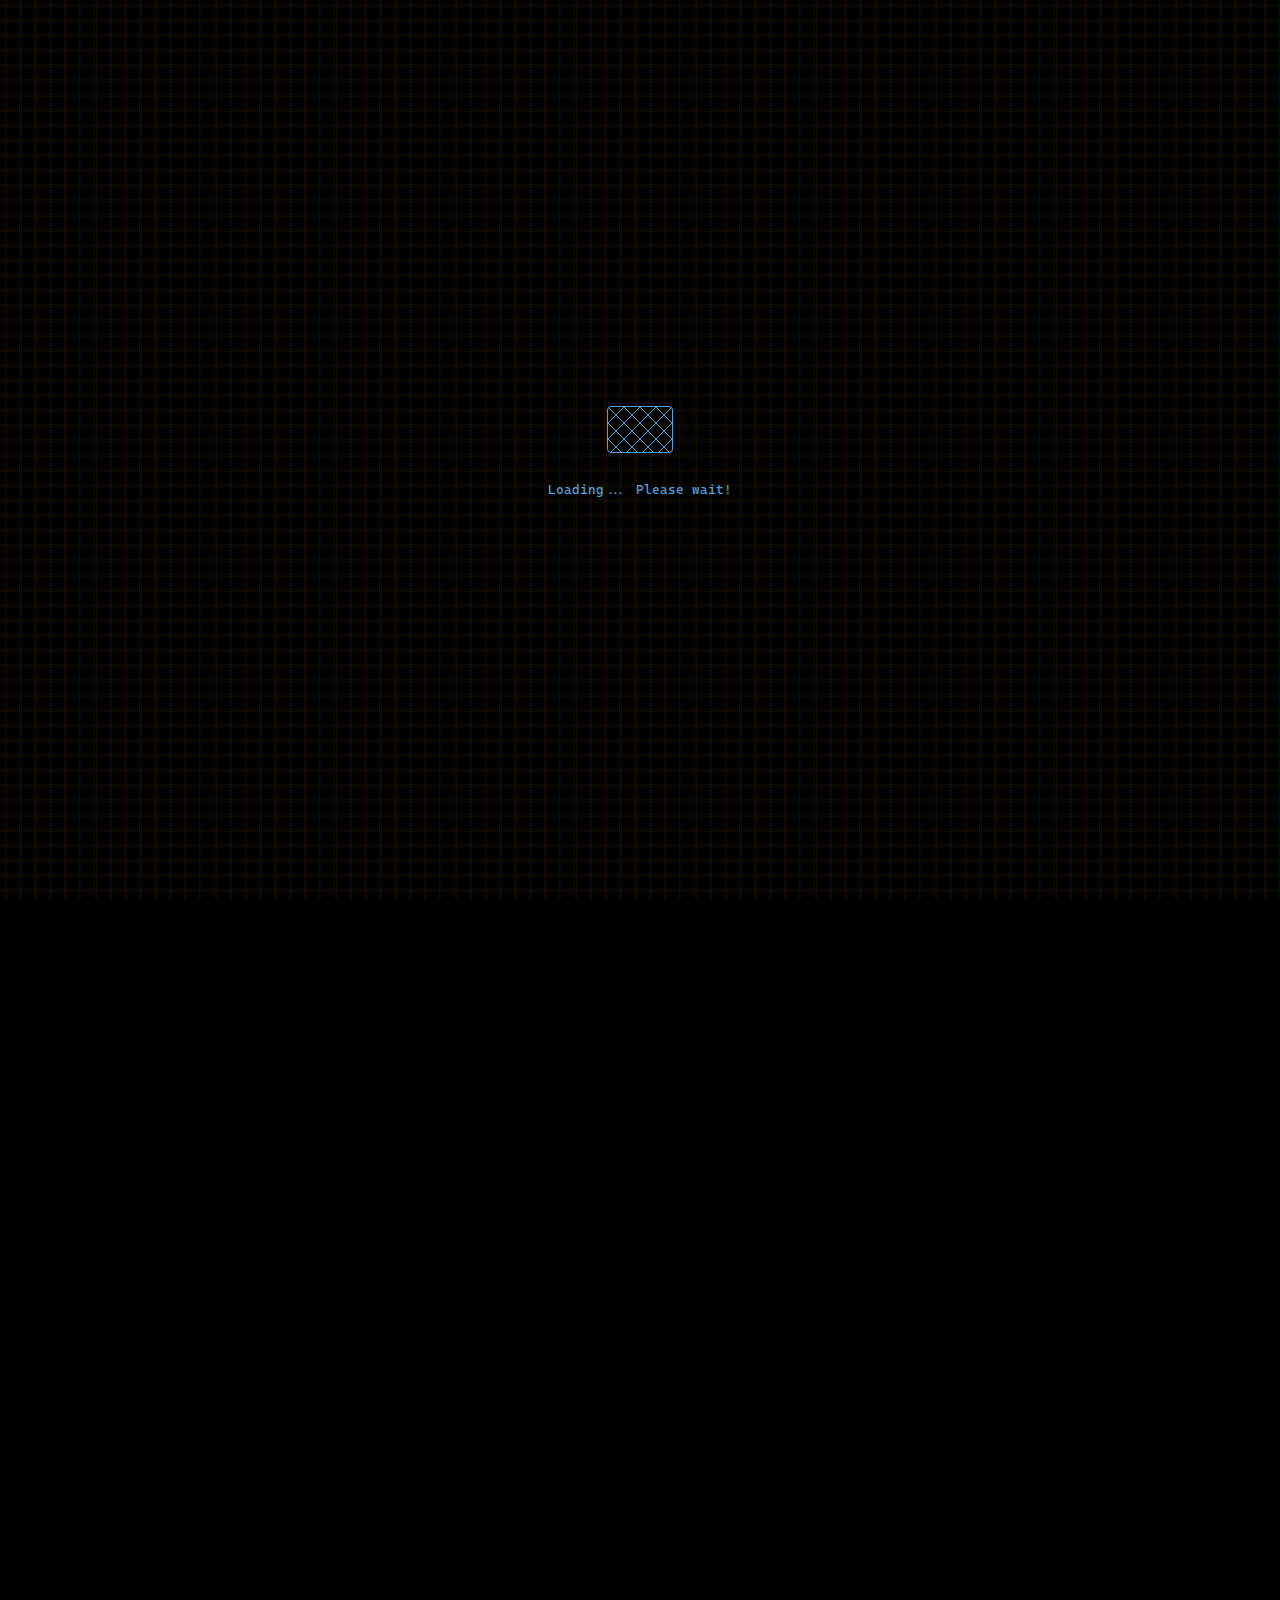
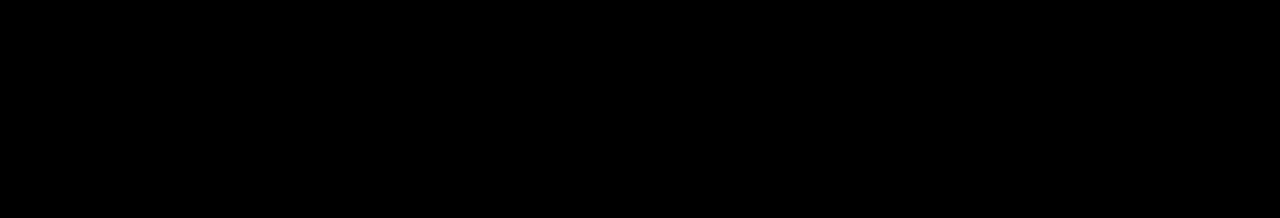
<file: Clicker/index.html>
<!DOCTYPE html>
<html>
<head>
    <meta charset="utf-8">
    <meta name="viewport" content="width=device-width, initial-scale=1">

    <!-- Local CSS files -->
    <link rel="stylesheet" href="./style/main.css">
    <link rel="stylesheet" href="./style/loader.css">
    <link rel="stylesheet" href="./style/coin.css">
    <link rel="stylesheet" href="./style/boost.css">

    <!-- Telegram WebApp initializing -->
    <script src="https://telegram.org/js/telegram-web-app.js"></script>

    <script>
        window.Telegram.WebApp.setHeaderColor("#000000")
        window.Telegram.WebApp.expand()    
    </script>

    <!-- PyScript CSS and Bootstrap -->
    <link rel="stylesheet" href="https://pyscript.net/releases/2024.6.1/core.css">
    <script type="module" src="https://pyscript.net/releases/2024.6.1/core.js"></script>
    
    <title>Kowshan Coin</title>
</head>
<body>
    <div class="loader-container" id="main_loader">
        <div class="loader" ></div>
        <p class="loader-text">Loading... Please wait!</p>
    </div>

   <center>
        <button class="coin-balance-button" id="coin_balance_button">
            <h2 class="coin-balance" style="color: #fda803;">$<span id="coin_balance" style="color: #ffffff;">0</span></h2>
        </button>
    </center>

    <img class="coin-button" src="./assets/pics/coin.png" mpy-click="add_balacne">


    <center>
        <button class="boost-button" mpy-click="upgrade_tap">
            Tap:<span id="tap_value">1</span>
            ($<span id="tap_money">1</span>)
        </button>
    </center>

    <script type="mpy" src="./script/main.py" config="./config.json"></script>
    <script type="mpy" src="./script/balance.py" config="./config.json"></script>
</body>
</html>
</file>
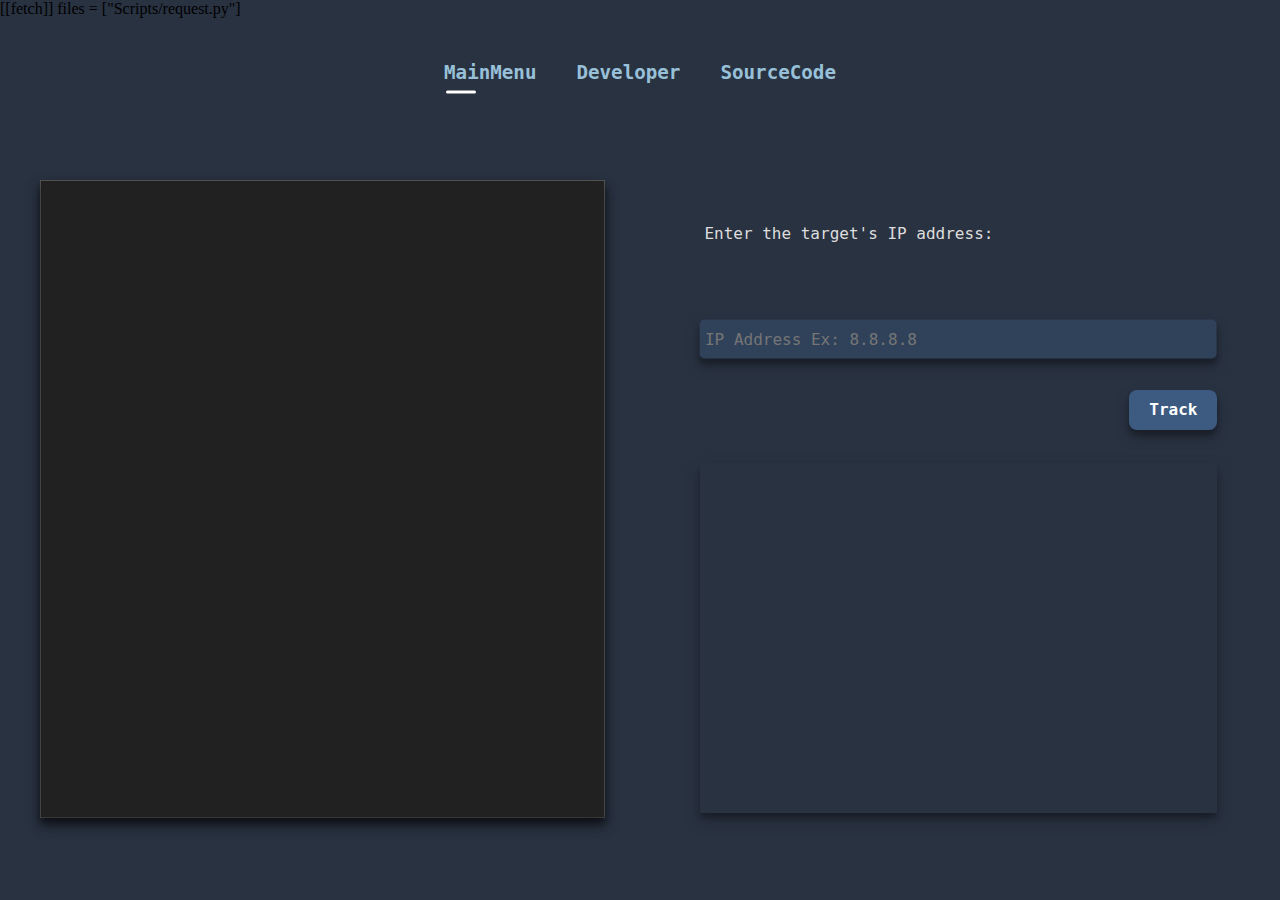
<file: IPLookup/index.html>
<!DOCTYPE html>
<html>
    <head>
        <meta charset="utf-8">
        <meta name="viewport" content="width=device-width, initial-scale=1.0">
        <link rel="stylesheet" type="text/css" href="style.css">
        <link rel="stylesheet" href="https://pyscript.net/latest/pyscript.css" />
        <script defer src="https://pyscript.net/latest/pyscript.js"></script>
        <link rel="icon" type="image/x-icon" href="Assets/favicon.ico">
        <!-- HTML Meta Tags -->
        <title>IP Lookup</title>
    </head>
    <body>
        <!-- Navigation menu -->
        <nav>
            <a href="https://kourva.github.io">MainMenu</a>
            <a href="https://t.me/Kourva", target="blank">Developer</a>
            <a href="https://github.com/Kourva/kourva.github.io", target="blank">SourceCode</a>
            <div class="animation start-home"></div>
            <div id="indicator"></div>
        </nav>
        <div class="box1" >
            <iframe class="map" id="location" width="700" height="440" src="https://maps.google.com/maps?q=40.7524,120.8352&hl=es;z=14&output=embed" frameborder="0" scrolling="no" marginheight="0" marginwidth="0"></iframe>
        </div>
        <div class="box2">
            <p class="input-hint">Enter the target's IP address:</p>
            <input class="addrs-input", type="text" id="addrs-input", placeholder="IP Address Ex: 8.8.8.8">
            <button py-click="main()", class="submit_button" id="lookup_button" >Track</button>
        <pre id="lookup_output", class="output-paragraph"></pre>
    </div>
    <!-- Python Packages -->
    <py-config>
        [[fetch]]
        files = ["Scripts/request.py"]
    </py-config>
    <!-- Python Scripts for RLE Compression -->
<py-script src="Scripts/iplookup.py"></py-script>
</body>
</html>
</file>
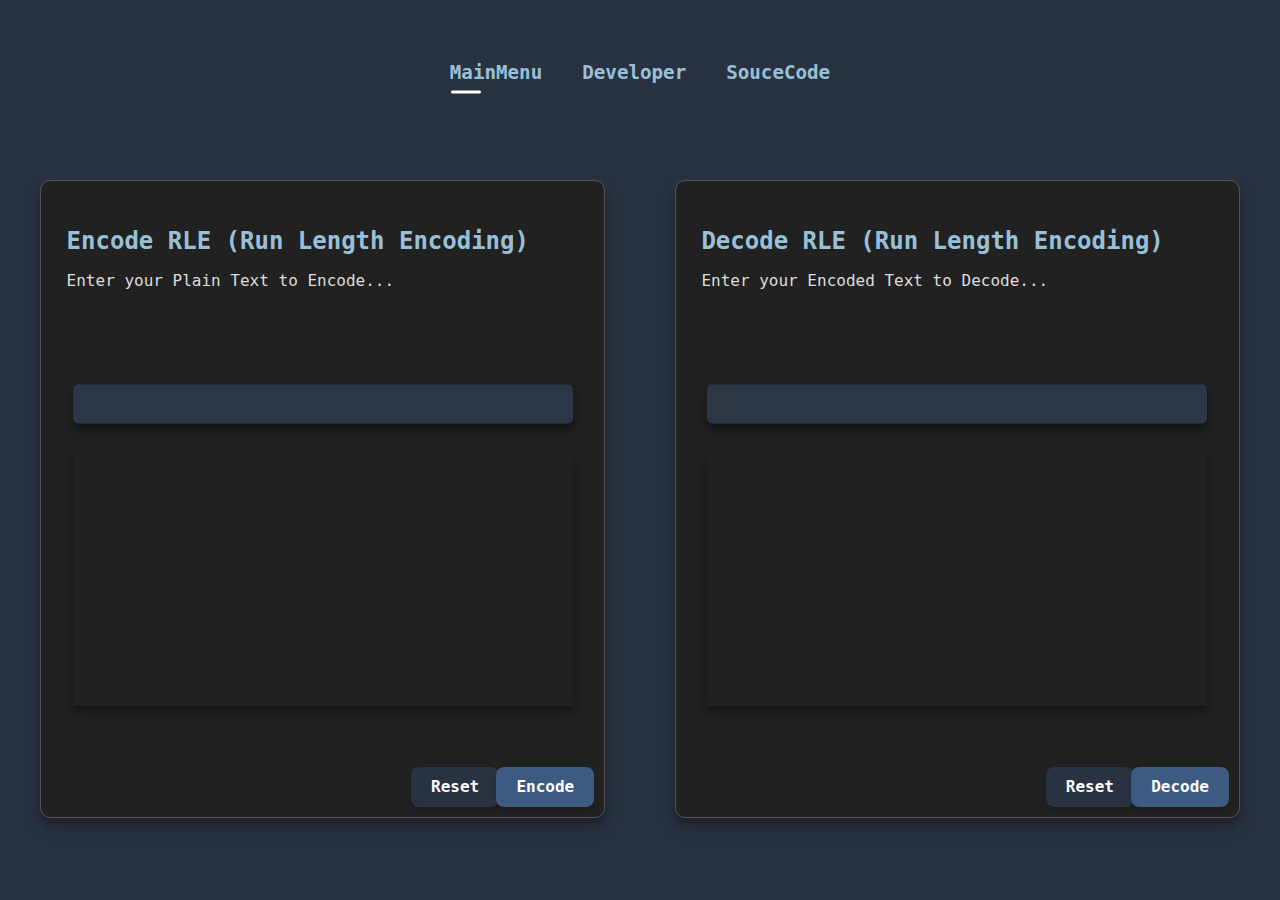
<file: RLE/index.html>
<!DOCTYPE html>
<html>
    <head>
        <meta charset="utf-8">
        <meta name="viewport" content="width=device-width, initial-scale=1.0">
        <link rel="stylesheet" type="text/css" href="style.css">
        <link rel="stylesheet" href="https://pyscript.net/latest/pyscript.css" />
        <script defer src="https://pyscript.net/latest/pyscript.js"></script>
        <link rel="icon" type="image/x-icon" href="Assets/favicon.ico">
        <!-- HTML Meta Tags -->
        <title>RLE Compression</title>
        <meta name="description" content="Our plaintext RLE compression tool makes compressing and decompressing text data simple with just one click. select 'encode', and the output will show the compressed version with space savings info and Vice Versa.">
        <!-- Google / Search Engine Tags -->
        <meta itemprop="name" content="RLE Compression">
        <meta itemprop="description" content="Our plaintext RLE compression tool makes compressing and decompressing text data simple with just one click. select 'encode', and the output will show the compressed version with space savings info and Vice Versa.">
        <meta itemprop="image" content="https://github-production-user-asset-6210df.s3.amazonaws.com/118578799/237872838-d2441e6d-6afb-4429-a154-0ffebc0d97d2.png">
        <!-- Facebook Meta Tags -->
        <meta property="og:url" content="https://kourva.github.io">
        <meta property="og:type" content="website">
        <meta property="og:title" content="RLE Compression">
        <meta property="og:description" content="Our plaintext RLE compression tool makes compressing and decompressing text data simple with just one click. select 'encode', and the output will show the compressed version with space savings info and Vice Versa.">
        <meta property="og:image" content="https://github-production-user-asset-6210df.s3.amazonaws.com/118578799/237872838-d2441e6d-6afb-4429-a154-0ffebc0d97d2.png">
        <!-- Twitter Meta Tags -->
        <meta name="twitter:card" content="summary_large_image">
        <meta name="twitter:title" content="RLE Compression">
        <meta name="twitter:description" content="Our plaintext RLE compression tool makes compressing and decompressing text data simple with just one click. select 'encode', and the output will show the compressed version with space savings info and Vice Versa.">
        <meta name="twitter:image" content="https://github-production-user-asset-6210df.s3.amazonaws.com/118578799/237872838-d2441e6d-6afb-4429-a154-0ffebc0d97d2.png">
        <meta name="keywords" content="RLE compression, data compression, lossless compression, run-length encoding, Kourva">
    </head>
    <body>
        <!-- Navigation menu -->
        <nav>
            <a href="https://kourva.github.io">MainMenu</a>
            <a href="https://instagram.com/realkourva", target="blank">Developer</a>
            <a href="https://github.com/Kourva/kourva.github.io", target="blank">SouceCode</a>
            <div id="indicator"></div>
        </nav>
        <!-- Decode box -->
        <div class="box1">
            <h2 class="box-header">Encode RLE (Run Length Encoding)</h2>
            <p class="box-hint">Enter your Plain Text to Encode...</p>
            <input class="box-input", id="encode_input">
            <pre id="encode_output", class="output-paragraph"></pre>
            <button py-click="en_reset()", class="reset_button", id="en_reset_button" >Reset</button>
            <button py-click="encode()", class="submit_button", id="encode_button" >Encode</button>
        </div>
        
        <!-- Encode box -->
        <div class="box2">
            <h2 class="box-header">Decode RLE (Run Length Encoding)</h2>
            <p class="box-hint">Enter your Encoded Text to Decode...</p>
            <input class="box-input", id="decode_input">
            <pre id="decode_output", class="output-paragraph"></pre>
            <button py-click="de_reset()", class="reset_button", id="de_reset_button" >Reset</button>
            <button py-click="decode()", class="submit_button" id="decode_button" >Decode</button>
        </div>
        <!-- Python Packages -->
    <py-config></py-config>
    <!-- Python Scripts for RLE Compression -->
<py-script src="Scripts/rle.py"></py-script>
</body>
</html>
</file>
<file: Clicker/style/main.css>
@font-face { 
    font-family: Hacker; 
    src: url("../assets/fonts/hacker.ttf");
} 

html, body {
    overflow: hidden;
    height: 100%;
    margin: 0;
}

body {
  background:linear-gradient(90deg, transparent 24%,#FDA80311 25%, #FDA80311 30%, transparent 31%, transparent 39%,#FDA80311 40%, #FDA80311 45%, transparent 45%) 0% 0% / 3em 3em,linear-gradient(180deg, transparent 24%,#FDA80311 25%, #FDA80311 30%, transparent 31%, transparent 39%,#FDA80311 40%, #FDA80311 45%, transparent 45%) 0% 0% / 3em 3em #000000;
opacity:0.9;
background-size: 15px 15px;
}



* { 
    outline: none; 
}
</file>
<file: Clicker/style/loader.css>
.loader-container {
  display: flex;
  flex-direction: column;
    align-items: center;
    justify-content: center;
    height: 100%;
}

.loader {
  clear: both;
  width: 5%;
  height: 5%;
  margin: 1rem auto;
  border: 0.0625rem #5eb5f7 solid;
  border-radius: 0.25rem;
  position: relative;
  background: 
        linear-gradient(45deg, transparent 49%, #5eb5f7 50%, #5eb5f7 50%, transparent 51%, transparent),
        linear-gradient(-45deg, transparent 49%, #5eb5f7 50%, #5eb5f7 50%, transparent 51%, transparent);
  background-size: 1rem 1rem;
  background-position: 0% 0%;
  -webkit-animation: spTexture 1s infinite linear;
  animation: spTexture 1s infinite linear;
}

@keyframes spTexture {
  from {
    background-position: 0 0;
  }

  to {
    background-position: -1rem 0;
  }
}


.loader-text {
  font-family: Hacker;
  font-size: 0.8rem;
  color: #5eb5f7;
}
</file>
<file: Clicker/style/coin.css>
.coin-button {
    display: block;
    margin-top: 40%;
    margin-left: auto;
    margin-right: auto;
    background-size: cover;
    border: None;
    border-radius: 50%;
    width: 220px;
    height: 220px;
    transition: all 0.1s;
    user-select:none;
    text-align: center;
    text-decoration: none;
    box-shadow: inset 0 0 10px #fda80377, 0 0 9px 3px #fda80344;
}

.coin-button:active {
    transform: scale(0.98);
}

.coin-balance {
    font-family: Hacker;
    color: white;
    size: 1.5rem;  
}

.coin-balance-button {
  --yellow: #fda803;
  font-size: 15px;
  padding: 0.7em 2.7em;
  margin-top: 30px;
  width: 70%;
  height: 80px;
  letter-spacing: 0.06em;
  position: relative;
  font-family: inherit;
  border-radius: 2.6em;
  overflow: hidden;
  transition: all 0.3s;
  line-height: 1.4em;
  border: 2px solid var(--yellow);
  background: linear-gradient(to right, #fda80333 1%, transparent 40%,transparent 60% , #fda80333 100%);
  color: var(--yellow);
  box-shadow: inset 0 0 10px #fda80311, 0 0 9px 3px #fda80333;
}
</file>
<file: Clicker/style/boost.css>
.boost-button {
  width: 80%;
  position: relative;
  height: 2em;
  border: 2px ridge #fda803;
  outline: none;
  background-color: transparent;
  color: white;
  transition: 1s;
  border-radius: 0.3em;
  font-size: 16px;
  font-weight: bold;
  cursor: pointer;
  margin-top: 40px;
}

.boost-button::after {
  content: "";
  position: absolute;
  top: -10px;
  left: 3%;
  width: 95%;
  height: 40%;
  transition: 0.5s;
  transform-origin: center;
}

.boost-button::before {
  content: "";
  transform-origin: center;
  position: absolute;
  top: 80%;
  left: 3%;
  width: 95%;
  height: 40%;
  transition: 0.5s;
}

.boost-button:hover::before, .boost-button:hover::after {
  transform: scale(0)
}

.boost-button:hover {
  box-shadow: inset 0px 0px 25px #fda803;
}
</file>
<file: IPLookup/style.css>
@media only screen and (max-width:767px) {
    html, body {
        height: 100%;
        ont-family: monospace;
    }

    body {
        margin: 0;
        background-color: #293241;
        overflow: hidden;
    }

    nav {
        position: relative;
        width: 100%;
        height: 50px;
        background-color: #293241;
        border-radius: 0px;
        font-size: 0;
    }

    nav a {
        line-height: 50px;
        height: 100%;
        font-size: 14px;
        display: inline-block;
        position: relative;
        z-index: 1;
        text-decoration: none;
        text-transform: uppercase;
        text-align: center;
        color: white;
        cursor: pointer;
        box-shadow: 0 4px 6px -1px rgba(0, 0, 0, 0.1), 0 2px 4px -1px rgba(0, 0, 0, 0.06);
    }

    nav .animation {
        position: absolute;
        height: 100%;
        top: 0;
        z-index: 0;
        transition: all .5s ease 0s;
        border-top-left-radius: 0;
        border-top-right-radius: 0;
        border-bottom-left-radius: 8px;
        border-bottom-right-radius: 8px;
        box-shadow: 0 4px 6px -1px rgba(0, 0, 0, 0.5), 0 2px 4px -1px rgba(0, 0, 0, 0.06);
    }

    a:nth-child(1) {
        width: 33.3%;
    }

    a:nth-child(2) {
        width: 33.3%;
    }

    a:nth-child(3) {
        width: 33.3%;
    }

    nav .start-home, a:nth-child(1):hover~.animation {
        width: 33.3%;
        left: 0;
        background-color: #3d5a80;
    }

    nav .start-about, a:nth-child(2):hover~.animation {
        width: 33.3%;
        left: 33.3%;
        background-color: #3d5a80;
    }

    nav .start-blog, a:nth-child(3):hover~.animation {
        width: 33.3%;
        left: 66.6%;
        background-color: #3d5a80;
    }

    .box1 {
        position: relative;
        width: 90%;
        height: 40%;
        background-color: #212121;
        top: 10%;
        left: 0;
        right: 0;
        margin: 5%;
        position: absolute;
        border: solid;
        border-width: 1.5px;
        border-color: #555555;
        box-shadow: rgba(0, 0, 0, 0.25) 0px 7px 14px, rgba(0, 0, 0, 0.22) 0px 7px 7px;
    }

    .box1:hover {
        border_color: #ffffff;
        border-radius: 15px;
    }

    .box2 {
        position: relative;
        width: 90%;
        height: 43%;
        background-color: #21212100;
        top: 50%;
        left: 0;
        right: 0;
        margin: 5%;
        position: absolute;
        border-radius: 10px;
    }

    .input-hint {
        color: #ffffff;
        font-size: 15px;
        margin-bottom: 10px;
        margin-left: 10px;
        position: relative;
        font-family: monospace;
    }

    .addrs-input {
        display: block;
        text-align: left;
        vertical-align: top;
        color: white;
        font-family: monospace;
        font-size: 16px;
        background-color: #3d5a8066;
        border: none;
        outline: none;
        padding: 2px;
        border-radius: 5px;
        position: absolute;
        top: 25%;
        left: 50%;
        transform: translate(-50%, -50%);
        width: 90%;
        height: 35px;
        padding-right: 5px;
        padding-left: 5px;
        box-shadow: rgba(0, 0, 0, 0.25) 0px 7px 14px, rgba(0, 0, 0, 0.22) 0px 5px 5px;
    }

    .submit_button {
        align-items: center;
        background: #3d5a80;
        border: 0 solid #aaaaaa;
        box-shadow: rgba(0, 0, 0, 0.25) 0px 7px 14px, rgba(0, 0, 0, 0.22) 0px 5px 5px;
        box-sizing: border-box;
        color: #ffffff;
        display: inline-flex;
        font-family: monospace;
        font-size: 1rem;
        font-weight: 700;
        height: 20px;
        justify-content: center;
        line-height: 24px;
        overflow-wrap: break-word;
        padding: 20px;
        position: absolute;
        top: 33%;
        right: 4%;
        text-decoration: none;
        width: auto;
        border-radius: 8px;
        cursor: pointer;
        user-select: none;
        -webkit-user-select: none;
        touch-action: manipulation;
        outline: None;
    }

    .submit_button:hover {
        box-shadow: rgba(0, 0, 0, 0.25) 0px 7px 14px, rgba(0, 0, 0, 0.22) 0px 5px 5px;
        background-image: linear-gradient(to bottom, #3d5a80, #293241);
        animation: storm 0.7s ease-in-out both;
    }

    @keyframes storm {
        0% {
            transform: translate3d(0, 0, 0) translateZ(0);
        }

        25% {
            transform: translate3d(2px, 0, 0) translateZ(0);
        }

        50% {
            transform: translate3d(-1.5px, 0, 0) translateZ(0);
        }

        75% {
            transform: translate3d(2px, 0, 0) translateZ(0);
        }

        100% {
            transform: translate3d(0, 0, 0) translateZ(0);
        }

    }

    .output-paragraph {
        color: #98c1d9;
        box-shadow: rgba(0, 0, 0, 0.25) 0px 7px 14px, rgba(0, 0, 0, 0.22) 0px 5px 5px;
        max-height: 55%;
        overflow: auto;
        position: absolute;
        top: 70%;
        left: 50%;
        transform: translate(-50%, -50%);
        width: 90%;
        height: 55%;
        padding-right: 5px;
        padding-left: 5px;
        font-family: monospace;
    }

    .map {
        max-height: 100%;
        overflow: auto;
        position: absolute;
        top: 50%;
        left: 50%;
        transform: translate(-50%, -50%);
        width: 100%;
        height: 100%;
        border-radius: 2px;
        font-family: monospace;
        box-shadow: rgba(0, 0, 0, 0.25) 0px 7px 14px, rgba(0, 0, 0, 0.22) 0px 5px 5px;
    }

}

@media (min-width:768px) {
    html, body {
        height: 100%;
        ont-family: monospace;
    }

    body {
        margin: 0;
        background-color: #293241;
        overflow: hidden;
    }

    nav {
        position: absolute;
        top: 8%;
        right: 0;
        left: 0;
        width: 30%;
        display: table;
        margin: 0 auto;
        transform: translateY(-50%);
    }

    nav a {
        position: relative;
        width: 33.333%;
        display: table-cell;
        text-align: center;
        color: #98c1d9;
        text-decoration: none;
        font-family: monospace;
        font-weight: bold;
        font-size: 1.2rem;
        padding: 10px 20px;
        transition: 0.2s ease color;
    }

    nav a:before, nav a:after {
        content: "";
        position: absolute;
        border-radius: 50%;
        transform: scale(0);
        transition: 0.2s ease transform;
    }

    nav a:before {
        top: 0;
        left: 10px;
        width: 6px;
        height: 6px;
    }

    nav a:after {
        top: 5px;
        left: 18px;
        width: 4px;
        height: 4px;
    }

    nav a:nth-child(1):before {
        background-color: white;
    }

    nav a:nth-child(1):after {
        background-color: gray;
    }

    nav a:nth-child(2):before {
        background-color: white;
    }

    nav a:nth-child(2):after {
        background-color: gray;
    }

    nav a:nth-child(3):before {
        background-color: white;
    }

    nav a:nth-child(3):after {
        background-color: gray;
    }

    #indicator {
        position: absolute;
        left: 5%;
        bottom: 0;
        width: 30px;
        height: 3px;
        background-color: #fff;
        border-radius: 5px;
        transition: 0.2s ease left;
    }

    nav a:hover {
        color: #e0fbfc;
    }

    nav a:hover:before, nav a:hover:after {
        transform: scale(1);
    }

    nav a:nth-child(1):hover ~ #indicator {
        background: linear-gradient(130deg, white, gray);
    }

    nav a:nth-child(2):hover ~ #indicator {
        left: 34%;
        background: linear-gradient(130deg, white, gray);
    }

    nav a:nth-child(3):hover ~ #indicator {
        left: 70%;
        background: linear-gradient(130deg, white, gray);
    }

    .box1 {
        position: relative;
        width: 40%;
        height: 65%;
        background-color: #212121;
        padding: 2%;
        top: 20%;
        left: 0;
        right: 0;
        margin-left: 40px;
        position: absolute;
        border: solid;
        border-width: 1.5px;
        border-color: #555555;
        box-shadow: rgba(0, 0, 0, 0.25) 0px 7px 14px, rgba(0, 0, 0, 0.22) 0px 7px 7px;
    }

    .box1:hover {
        border_color: #ffffff;
        border-radius: 15px;
    }

    .box2 {
        position: relative;
        width: 40%;
        height: 65%;
        background-color: #21212100;
        padding: 2%;
        top: 20%;
        right: 0;
        margin-right: 40px;
        position: absolute;
        border-radius: 10px;
    }

    .input-hint {
        color: #dddddd;
        font-size: 16px;
        margin-bottom: 10px;
        position: relative;
        font-family: monospace;
        width: 100%;
        padding: 2px;
        top: 0;
        left: 0;
        right: 0;
    }

    .addrs-input {
        display: block;
        text-align: left;
        vertical-align: top;
        color: white;
        font-family: monospace;
        font-size: 16px;
        background-color: #3d5a8066;
        border: none;
        outline: none;
        padding: 2px;
        border-radius: 5px;
        position: absolute;
        top: 25%;
        left: 50%;
        transform: translate(-50%, -50%);
        width: 90%;
        height: 35px;
        padding-right: 5px;
        padding-left: 5px;
        box-shadow: rgba(0, 0, 0, 0.25) 0px 7px 14px, rgba(0, 0, 0, 0.22) 0px 5px 5px;
    }

    .submit_button {
        align-items: center;
        background: #3d5a80;
        border: 0 solid #aaaaaa;
        box-shadow: rgba(0, 0, 0, 0.25) 0px 7px 14px, rgba(0, 0, 0, 0.22) 0px 5px 5px;
        box-sizing: border-box;
        color: #ffffff;
        display: inline-flex;
        font-family: monospace;
        font-size: 1rem;
        font-weight: 700;
        height: 20px;
        justify-content: center;
        line-height: 24px;
        overflow-wrap: break-word;
        padding: 20px;
        position: absolute;
        top: 33%;
        right: 4%;
        text-decoration: none;
        width: auto;
        border-radius: 8px;
        cursor: pointer;
        user-select: none;
        -webkit-user-select: none;
        touch-action: manipulation;
        outline: None;
    }

    .submit_button:hover {
        box-shadow: rgba(0, 0, 0, 0.25) 0px 7px 14px, rgba(0, 0, 0, 0.22) 0px 5px 5px;
        background-image: linear-gradient(to bottom, #3d5a80, #293241);
        animation: storm 0.7s ease-in-out both;
    }

    @keyframes storm {
        0% {
            transform: translate3d(0, 0, 0) translateZ(0);
        }

        25% {
            transform: translate3d(2px, 0, 0) translateZ(0);
        }

        50% {
            transform: translate3d(-1.5px, 0, 0) translateZ(0);
        }

        75% {
            transform: translate3d(2px, 0, 0) translateZ(0);
        }

        100% {
            transform: translate3d(0, 0, 0) translateZ(0);
        }

    }

    .output-paragraph {
        color: #98c1d9;
        box-shadow: rgba(0, 0, 0, 0.25) 0px 7px 14px, rgba(0, 0, 0, 0.22) 0px 5px 5px;
        max-height: 55%;
        overflow: auto;
        position: absolute;
        top: 70%;
        left: 50%;
        transform: translate(-50%, -50%);
        width: 90%;
        height: 55%;
        padding-right: 5px;
        padding-left: 5px;
        font-family: monospace;
    }

    .map {
        max-height: 100%;
        overflow: auto;
        position: absolute;
        top: 50%;
        left: 50%;
        transform: translate(-50%, -50%);
        width: 100%;
        height: 100%;
        border-radius: 2px;
        font-family: monospace;
        box-shadow: rgba(0, 0, 0, 0.25) 0px 7px 14px, rgba(0, 0, 0, 0.22) 0px 5px 5px;
    }

}
</file>
<file: RLE/style.css>
@media only screen and (max-width:767px) {
    html, body {
        height: 100%;
        ont-family: monospace;
        font-family: monospace;
    }

    body {
        margin: 0;
        background-color: #293241;
        overflow: hidden;
    }

    nav {
        position: relative;
        width: 100%;
        height: 50px;
        background-color: #293241;
        border-radius: 0px;
        font-size: 0;
    }

    nav a {
        line-height: 50px;
        height: 100%;
        font-size: 14px;
        display: inline-block;
        position: relative;
        z-index: 1;
        text-decoration: none;
        text-transform: uppercase;
        text-align: center;
        color: white;
        cursor: pointer;
        box-shadow: 0 4px 6px -1px rgba(0, 0, 0, 0.1), 0 2px 4px -1px rgba(0, 0, 0, 0.06);
    }

    nav .animation {
        position: absolute;
        height: 100%;
        top: 0;
        z-index: 0;
        transition: all .5s ease 0s;
        border-top-left-radius: 0;
        border-top-right-radius: 0;
        border-bottom-left-radius: 8px;
        border-bottom-right-radius: 8px;
        box-shadow: 0 4px 6px -1px rgba(0, 0, 0, 0.5), 0 2px 4px -1px rgba(0, 0, 0, 0.06);
    }

    a:nth-child(1) {
        width: 33.3%;
    }

    a:nth-child(2) {
        width: 33.3%;
    }

    a:nth-child(3) {
        width: 33.3%;
    }

    nav .start-home, a:nth-child(1):hover~.animation {
        width: 33.3%;
        left: 0;
        background-color: #3d5a80;
    }

    nav .start-about, a:nth-child(2):hover~.animation {
        width: 33.3%;
        left: 33.3%;
        background-color: #3d5a80;
    }

    nav .start-blog, a:nth-child(3):hover~.animation {
        width: 33.3%;
        left: 66.6%;
        background-color: #3d5a80;
    }

    .box1 {
        position: relative;
        width: 90%;
        height: 40%;
        background-color: #212121;
        top: 10%;
        left: 0;
        right: 0;
        margin: 5%;
        position: absolute;
        border-radius: 10px;
        border: solid;
        border-width: 1.5px;
        border-color: #555555;
        box-shadow: rgba(0, 0, 0, 0.19) 0px 10px 20px, rgba(0, 0, 0, 0.23) 0px 6px 6px;
    }

    .box1:hover {
        border_color: #ffffff;
        border-radius: 15px;
    }

    .box2 {
        position: relative;
        width: 90%;
        height: 40%;
        background-color: #212121;
        top: 55%;
        right: 0;
        margin: 5%;
        position: absolute;
        border-radius: 10px;
        border: solid;
        border-width: 1.5px;
        border-color: #555555;
        box-shadow: rgba(0, 0, 0, 0.19) 0px 10px 20px, rgba(0, 0, 0, 0.23) 0px 6px 6px;
    }

    .box2:hover {
        border_color: #ffffff;
        border-radius: 15px;
    }

    .box-header {
        color: #98c1d9;
        font-size: 15px;
        margin-bottom: 10px;
        margin-left: 20px;
        position: relative;
        font-family: monospace;
    }

    .box-hint {
        color: #dddddd;
        font-size: 13px;
        margin-bottom: 10px;
        margin-left: 20px;
        position: relative;
        font-family: monospace;
    }

    .box-hint:hover {
        color: #eeeeee;
    }

    .box-input {
        display: block;
        text-align: left;
        vertical-align: top;
        color: white;
        font-family: monospace;
        font-size: 16px;
        background-color: #3d5a8066;
        border: none;
        outline: none;
        padding: 2px;
        border-radius: 5px;
        position: absolute;
        top: 35%;
        left: 50%;
        transform: translate(-50%, -50%);
        width: 87%;
        height: 35px;
        padding-right: 5px;
        padding-left: 5px;
        box-shadow: rgba(0, 0, 0, 0.25) 0px 7px 14px, rgba(0, 0, 0, 0.22) 0px 5px 5px;
    }

    .box-input:hover {
        border-radius: 10px;
    }

    .submit_button {
        align-items: center;
        background: #3d5a80;
        border: 0 solid #aaaaaa;
        box-shadow: 0 4px 6px -1px rgba(0, 0, 0, 0.1), 0 2px 4px -1px rgba(0, 0, 0, 0.06);
        box-sizing: border-box;
        color: #ffffff;
        display: inline-flex;
        font-family: monospace;
        font-size: 1rem;
        font-weight: 700;
        height: 20px;
        justify-content: center;
        line-height: 24px;
        overflow-wrap: break-word;
        padding: 20px;
        position: absolute;
        bottom: 10px;
        right: 10px;
        text-decoration: none;
        width: auto;
        border-radius: 8px;
        cursor: pointer;
        user-select: none;
        -webkit-user-select: none;
        touch-action: manipulation;
        outline: None;
    }

    .submit_button:hover {
        box-shadow: rgba(0, 0, 0, 0.25) 0px 7px 14px, rgba(0, 0, 0, 0.22) 0px 5px 5px;
        background-image: linear-gradient(to bottom, #3d5a80, #293241);
        animation: storm 0.7s ease-in-out both;
    }

    @keyframes storm {
        0% {
            transform: translate3d(0, 0, 0) translateZ(0);
        }

        25% {
            transform: translate3d(2px, 0, 0) translateZ(0);
        }

        50% {
            transform: translate3d(-1.5px, 0, 0) translateZ(0);
        }

        75% {
            transform: translate3d(2px, 0, 0) translateZ(0);
        }

        100% {
            transform: translate3d(0, 0, 0) translateZ(0);
        }

    }

    .reset_button {
        align-items: center;
        background: #293241;
        border: 0 solid #aaaaaa;
        box-shadow: 0 4px 6px -1px rgba(0, 0, 0, 0.1), 0 2px 4px -1px rgba(0, 0, 0, 0.06);
        box-sizing: border-box;
        color: #ffffff;
        display: inline-flex;
        font-family: monospace;
        font-size: 1rem;
        font-weight: 700;
        height: 20px;
        justify-content: center;
        line-height: 24px;
        overflow-wrap: break-word;
        padding: 20px;
        position: absolute;
        bottom: 10px;
        right: 110px;
        text-decoration: none;
        width: auto;
        border-radius: 8px;
        cursor: pointer;
        user-select: none;
        -webkit-user-select: none;
        touch-action: manipulation;
        outline: None;
    }

    .reset_button:hover {
        box-shadow: rgba(0, 0, 0, 0.25) 0px 7px 14px, rgba(0, 0, 0, 0.22) 0px 5px 5px;
        background-image: linear-gradient(to bottom, #3d5a80, #293241);
        animation: storm 0.7s ease-in-out both;
    }

    @keyframes storm {
        0% {
            transform: translate3d(0, 0, 0) translateZ(0);
        }

        25% {
            transform: translate3d(2px, 0, 0) translateZ(0);
        }

        50% {
            transform: translate3d(-1.5px, 0, 0) translateZ(0);
        }

        75% {
            transform: translate3d(2px, 0, 0) translateZ(0);
        }

        100% {
            transform: translate3d(0, 0, 0) translateZ(0);
        }

    }

    .output-paragraph {
        color: #98c1d9;
        box-shadow: rgba(0, 0, 0, 0.25) 0px 7px 14px, rgba(0, 0, 0, 0.22) 0px 5px 5px;
        max-height: 25%;
        font-size: 1rem;
        overflow: auto;
        position: absolute;
        top: 50%;
        left: 50%;
        transform: translate(-50%, -50%);
        width: 87%;
        height: 50%;
        padding-right: 5px;
        padding-left: 5px;
        font-family: monospace;
    }

}

@media (min-width:768px) {
    html, body {
        height: 100%;
        ont-family: monospace;
    }

    body {
        margin: 0;
        background-color: #293241;
        overflow: hidden;
    }

    nav {
        position: absolute;
        top: 8%;
        right: 0;
        left: 0;
        width: 30%;
        display: table;
        margin: 0 auto;
        transform: translateY(-50%);
    }

    nav a {
        position: relative;
        width: 33.333%;
        display: table-cell;
        text-align: center;
        color: #98c1d9;
        text-decoration: none;
        font-family: monospace;
        font-weight: bold;
        font-size: 1.2rem;
        padding: 10px 20px;
        transition: 0.2s ease color;
    }

    nav a:before, nav a:after {
        content: "";
        position: absolute;
        border-radius: 50%;
        transform: scale(0);
        transition: 0.2s ease transform;
    }

    nav a:before {
        top: 0;
        left: 10px;
        width: 6px;
        height: 6px;
    }

    nav a:after {
        top: 5px;
        left: 18px;
        width: 4px;
        height: 4px;
    }

    nav a:nth-child(1):before {
        background-color: white;
    }

    nav a:nth-child(1):after {
        background-color: gray;
    }

    nav a:nth-child(2):before {
        background-color: white;
    }

    nav a:nth-child(2):after {
        background-color: gray;
    }

    nav a:nth-child(3):before {
        background-color: white;
    }

    nav a:nth-child(3):after {
        background-color: gray;
    }

    #indicator {
        position: absolute;
        left: 5%;
        bottom: 0;
        width: 30px;
        height: 3px;
        background-color: #fff;
        border-radius: 5px;
        transition: 0.2s ease left;
    }

    nav a:hover {
        color: #e0fbfc;
    }

    nav a:hover:before, nav a:hover:after {
        transform: scale(1);
    }

    nav a:nth-child(1):hover ~ #indicator {
        background: linear-gradient(130deg, white, gray);
    }

    nav a:nth-child(2):hover ~ #indicator {
        left: 34%;
        background: linear-gradient(130deg, white, gray);
    }

    nav a:nth-child(3):hover ~ #indicator {
        left: 70%;
        background: linear-gradient(130deg, white, gray);
    }

    .box1 {
        position: relative;
        width: 40%;
        height: 65%;
        background-color: #212121;
        padding: 2%;
        top: 20%;
        left: 0;
        right: 0;
        margin-left: 40px;
        position: absolute;
        border-radius: 10px;
        border: solid;
        border-width: 1.5px;
        border-color: #555555;
        box-shadow: rgba(0, 0, 0, 0.19) 0px 10px 20px, rgba(0, 0, 0, 0.23) 0px 6px 6px;
    }

    .box1:hover {
        border_color: #ffffff;
        border-radius: 15px;
    }

    .box2 {
        position: relative;
        width: 40%;
        height: 65%;
        background-color: #212121;
        padding: 2%;
        top: 20%;
        right: 0;
        margin-right: 40px;
        position: absolute;
        border-radius: 10px;
        border: solid;
        border-width: 1.5px;
        border-color: #555555;
        box-shadow: rgba(0, 0, 0, 0.19) 0px 10px 20px, rgba(0, 0, 0, 0.23) 0px 6px 6px;
    }

    .box2:hover {
        border_color: #ffffff;
        border-radius: 15px;
    }

    .box-header {
        color: #98c1d9;
        font-size: 24px;
        margin-bottom: 10px;
        position: relative;
        font-family: monospace;
    }

    .box-hint {
        color: #dddddd;
        font-size: 16px;
        margin-bottom: 10px;
        position: relative;
        font-family: monospace;
    }

    .box-hint:hover {
        color: #eeeeee;
    }

    .box-input {
        display: block;
        text-align: left;
        vertical-align: top;
        color: white;
        font-family: monospace;
        font-size: 16px;
        background-color: #3d5a8066;
        border: none;
        outline: none;
        padding: 2px;
        border-radius: 5px;
        position: absolute;
        top: 35%;
        left: 50%;
        transform: translate(-50%, -50%);
        width: 87%;
        height: 35px;
        padding-right: 5px;
        padding-left: 5px;
        box-shadow: rgba(0, 0, 0, 0.25) 0px 7px 14px, rgba(0, 0, 0, 0.22) 0px 5px 5px;
    }

    .box-input:hover {
        border-radius: 10px;
    }

    .submit_button {
        align-items: center;
        background: #3d5a80;
        border: 0 solid #aaaaaa;
        box-shadow: 0 4px 6px -1px rgba(0, 0, 0, 0.1), 0 2px 4px -1px rgba(0, 0, 0, 0.06);
        box-sizing: border-box;
        color: #ffffff;
        display: inline-flex;
        font-family: monospace;
        font-size: 1rem;
        font-weight: 700;
        height: 20px;
        justify-content: center;
        line-height: 24px;
        overflow-wrap: break-word;
        padding: 20px;
        position: absolute;
        bottom: 10px;
        right: 10px;
        text-decoration: none;
        width: auto;
        border-radius: 8px;
        cursor: pointer;
        user-select: none;
        -webkit-user-select: none;
        touch-action: manipulation;
        outline: None;
    }

    .submit_button:hover {
        box-shadow: rgba(0, 0, 0, 0.25) 0px 7px 14px, rgba(0, 0, 0, 0.22) 0px 5px 5px;
        background-image: linear-gradient(to bottom, #3d5a80, #293241);
        animation: storm 0.7s ease-in-out both;
    }

    @keyframes storm {
        0% {
            transform: translate3d(0, 0, 0) translateZ(0);
        }

        25% {
            transform: translate3d(2px, 0, 0) translateZ(0);
        }

        50% {
            transform: translate3d(-1.5px, 0, 0) translateZ(0);
        }

        75% {
            transform: translate3d(2px, 0, 0) translateZ(0);
        }

        100% {
            transform: translate3d(0, 0, 0) translateZ(0);
        }

    }

    .reset_button {
        align-items: center;
        background: #293241;
        border: 0 solid #aaaaaa;
        box-shadow: 0 4px 6px -1px rgba(0, 0, 0, 0.1), 0 2px 4px -1px rgba(0, 0, 0, 0.06);
        box-sizing: border-box;
        color: #ffffff;
        display: inline-flex;
        font-family: monospace;
        font-size: 1rem;
        font-weight: 700;
        height: 20px;
        justify-content: center;
        line-height: 24px;
        overflow-wrap: break-word;
        padding: 20px;
        position: absolute;
        bottom: 10px;
        right: 105px;
        text-decoration: none;
        width: auto;
        border-radius: 8px;
        cursor: pointer;
        user-select: none;
        -webkit-user-select: none;
        touch-action: manipulation;
        outline: None;
    }

    .reset_button:hover {
        box-shadow: rgba(0, 0, 0, 0.25) 0px 7px 14px, rgba(0, 0, 0, 0.22) 0px 5px 5px;
        background-image: linear-gradient(to bottom, #3d5a80, #293241);
        animation: storm 0.7s ease-in-out both;
    }

    @keyframes storm {
        0% {
            transform: translate3d(0, 0, 0) translateZ(0);
        }

        25% {
            transform: translate3d(2px, 0, 0) translateZ(0);
        }

        50% {
            transform: translate3d(-1.5px, 0, 0) translateZ(0);
        }

        75% {
            transform: translate3d(2px, 0, 0) translateZ(0);
        }

        100% {
            transform: translate3d(0, 0, 0) translateZ(0);
        }

    }

    .output-paragraph {
        color: #98c1d9;
        box-shadow: rgba(0, 0, 0, 0.25) 0px 7px 14px, rgba(0, 0, 0, 0.22) 0px 5px 5px;
        max-height: 40%;
        font-size: 1rem;
        overflow: auto;
        position: absolute;
        top: 60%;
        left: 50%;
        transform: translate(-50%, -50%);
        width: 87%;
        height: 50%;
        padding-right: 5px;
        padding-left: 5px;
        font-family: monospace;
    }

}
</file>
